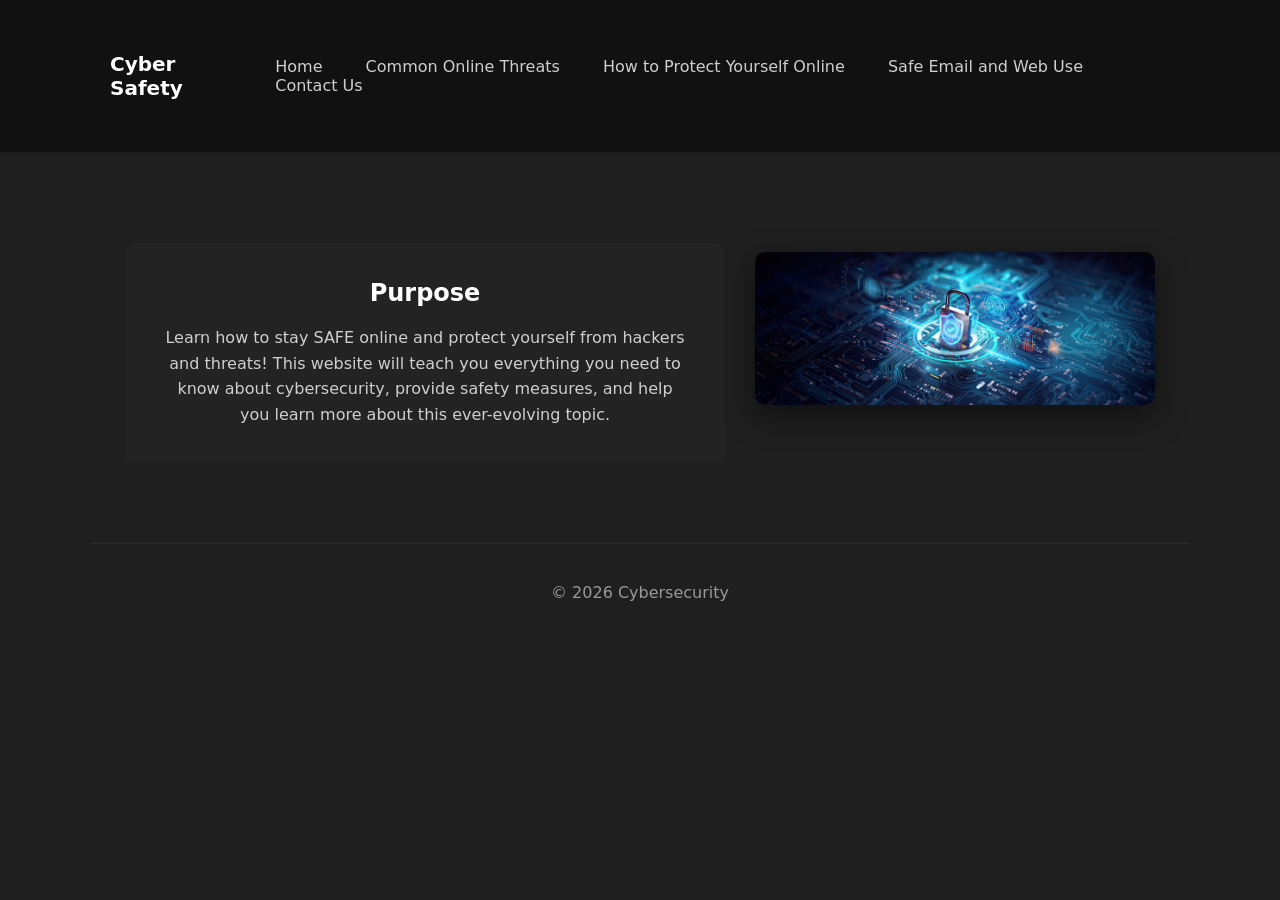
<file: index.html>
<!doctype html>
<html lang="en">
<head>

<!--
  Author(s):
    - Brayden Updike
-->

  <meta charset="utf-8" />
  <meta name="viewport" content="width=device-width,initial-scale=1" />
  <title>Cyber Safety — Home</title>
  <link rel="stylesheet" href="css/styles.css">

</head>
<body>
  <header class="site-header">
    <div class="container header-inner">
      <h1 class="logo">Cyber Safety</h1>
      <nav class="site-nav">
        <a href="index.html">Home</a>
        <a href="common-threats.html">Common Online Threats</a>
        <a href="protect-yourself.html">How to Protect Yourself Online</a>
        <a href="safe-email.html">Safe Email and Web Use</a>
        <a href="contact.html">Contact Us</a>
      </nav>
    </div>
  </header>

  <main class="hero container">
  <section class="intro">
    <h2>Purpose</h2>
    <p>Learn how to stay SAFE online and protect yourself from hackers and threats! This website will teach you everything you need to know about cybersecurity, provide safety measures, and help you learn more about this ever-evolving topic.</p>
  </section>
  <aside class="hero-image">
  <img src="images/cyber-security.jpg" alt="Cybersecurity digital lock image" class="hero-photo">
</aside>
</main>


  <footer class="site-footer container">
    <p>&copy; 2026 Cybersecurity</p>
  </footer>
</body>
</html>
</file>
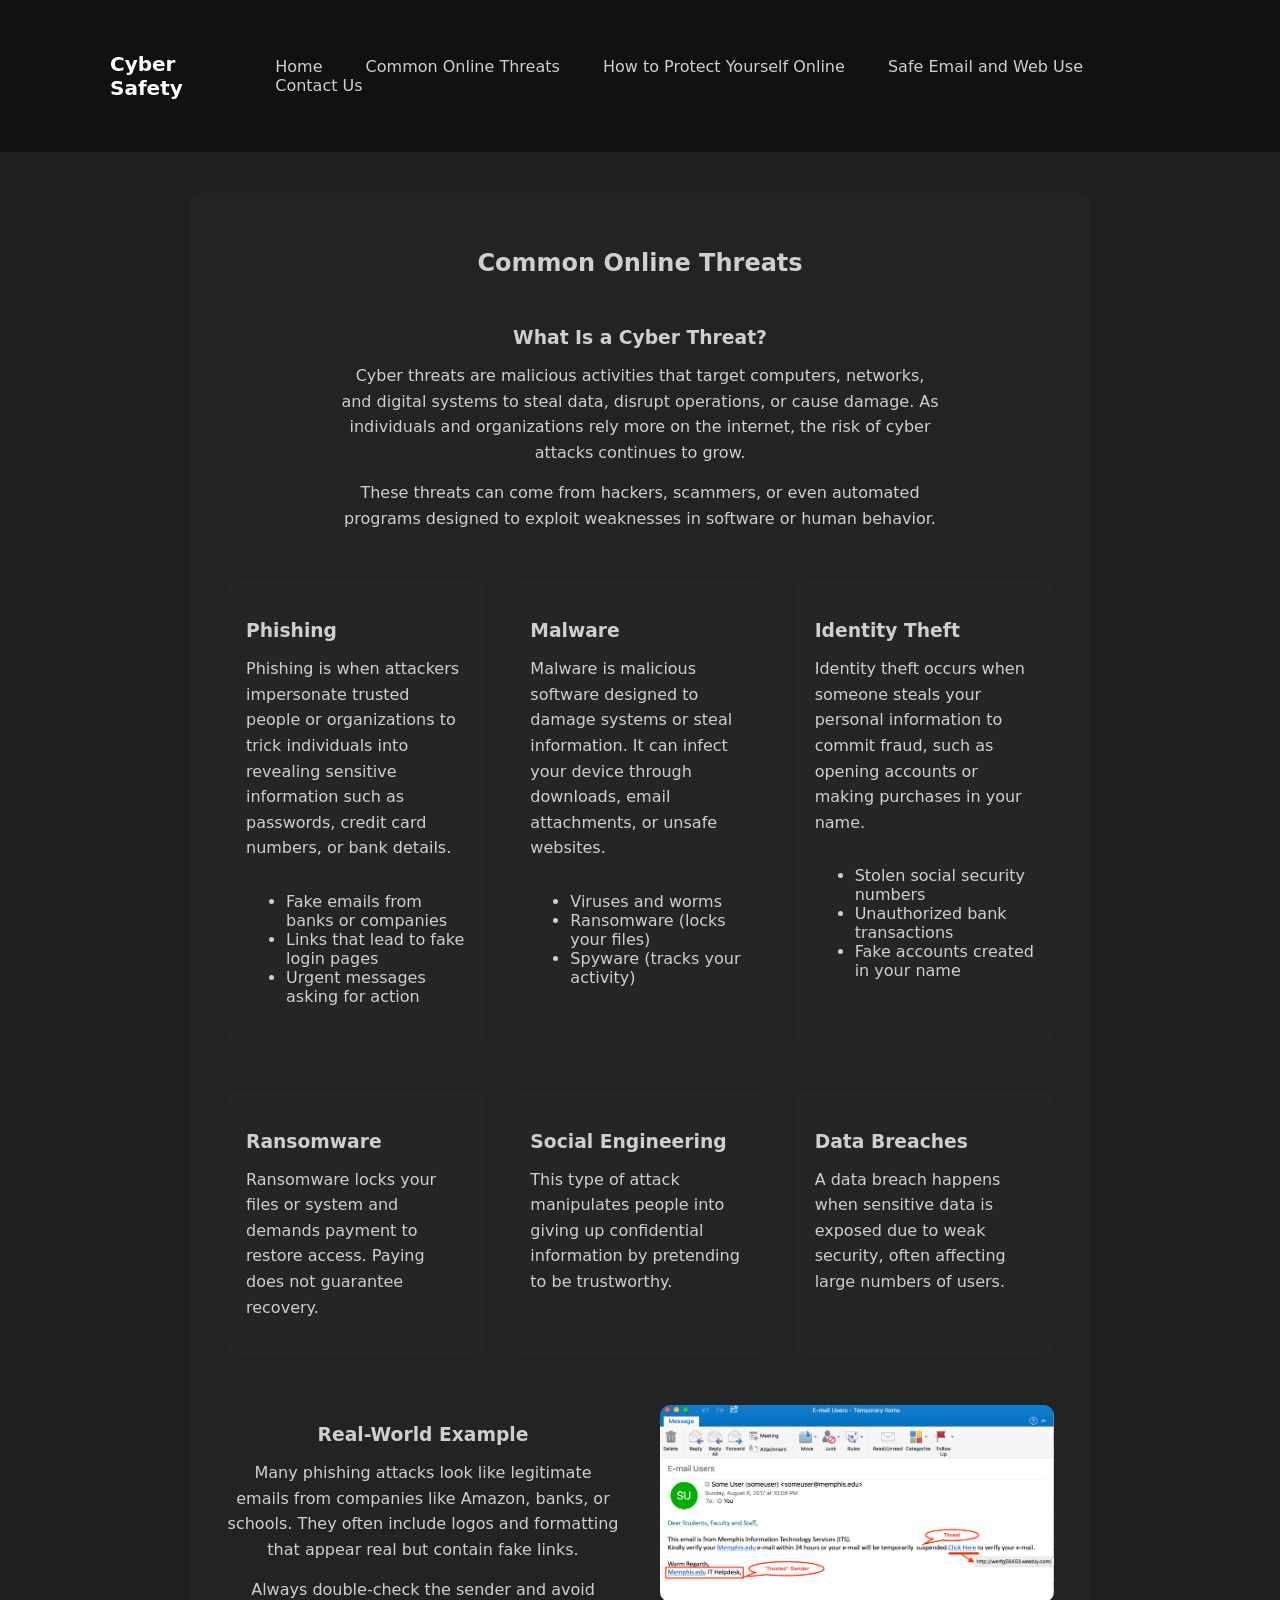
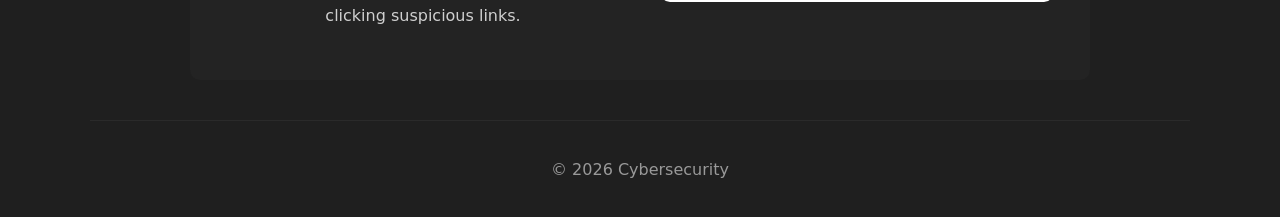
<file: common-threats.html>
<!doctype html>
<html lang="en">
<head>
<!--
  Author(s):
    - Brayden Updike
-->
  <meta charset="utf-8" />
  <meta name="viewport" content="width=device-width,initial-scale=1" />
  <title>Common Online Threats</title>
  <link rel="stylesheet" href="css/styles.css">
</head>

<body>
  <header class="site-header">
    <div class="container header-inner">
      <h1 class="logo">Cyber Safety</h1>
      <nav class="site-nav">
        <a href="index.html">Home</a>
        <a href="common-threats.html">Common Online Threats</a>
        <a href="protect-yourself.html">How to Protect Yourself Online</a>
        <a href="safe-email.html">Safe Email and Web Use</a>
        <a href="contact.html">Contact Us</a>
      </nav>
    </div>
  </header>

  <main class="panel container">

    <h2 class="center">Common Online Threats</h2>

    <!-- Intro -->
    <section>
      <h3>What Is a Cyber Threat?</h3>
      <p>
        Cyber threats are malicious activities that target computers, networks, and digital systems to steal data, disrupt operations, or cause damage. As individuals and organizations rely more on the internet, the risk of cyber attacks continues to grow.
      </p>
      <p>
        These threats can come from hackers, scammers, or even automated programs designed to exploit weaknesses in software or human behavior.
      </p>
    </section>

    <!-- Threat Cards -->
    <section class="three-col">

      <div class="card">
        <h3>Phishing</h3>
        <p>
          Phishing is when attackers impersonate trusted people or organizations to trick individuals into revealing sensitive information such as passwords, credit card numbers, or bank details.
        </p>
        <ul>
          <li>Fake emails from banks or companies</li>
          <li>Links that lead to fake login pages</li>
          <li>Urgent messages asking for action</li>
        </ul>
      </div>

      <div class="card">
        <h3>Malware</h3>
        <p>
          Malware is malicious software designed to damage systems or steal information. It can infect your device through downloads, email attachments, or unsafe websites.
        </p>
        <ul>
          <li>Viruses and worms</li>
          <li>Ransomware (locks your files)</li>
          <li>Spyware (tracks your activity)</li>
        </ul>
      </div>

      <div class="card">
        <h3>Identity Theft</h3>
        <p>
          Identity theft occurs when someone steals your personal information to commit fraud, such as opening accounts or making purchases in your name.
        </p>
        <ul>
          <li>Stolen social security numbers</li>
          <li>Unauthorized bank transactions</li>
          <li>Fake accounts created in your name</li>
        </ul>
      </div>

    </section>

    <!-- Additional Threats -->
    <section class="three-col">

      <div class="card">
        <h3>Ransomware</h3>
        <p>
          Ransomware locks your files or system and demands payment to restore access. Paying does not guarantee recovery.
        </p>
      </div>

      <div class="card">
        <h3>Social Engineering</h3>
        <p>
          This type of attack manipulates people into giving up confidential information by pretending to be trustworthy.
        </p>
      </div>

      <div class="card">
        <h3>Data Breaches</h3>
        <p>
          A data breach happens when sensitive data is exposed due to weak security, often affecting large numbers of users.
        </p>
      </div>

    </section>

    <!-- Image Section -->
    <section class="two-col">
      <div>
        <h3>Real-World Example</h3>
        <p>
          Many phishing attacks look like legitimate emails from companies like Amazon, banks, or schools. They often include logos and formatting that appear real but contain fake links.
        </p>
        <p>
          Always double-check the sender and avoid clicking suspicious links.
        </p>
      </div>

      <div>
        <img src="images/phishing-example.jpg" alt="Example of phishing email">
      </div>
    </section>

  </main>

  <footer class="site-footer container">
    <p>&copy; 2026 Cybersecurity</p>
  </footer>

</body>
</html>
</file>
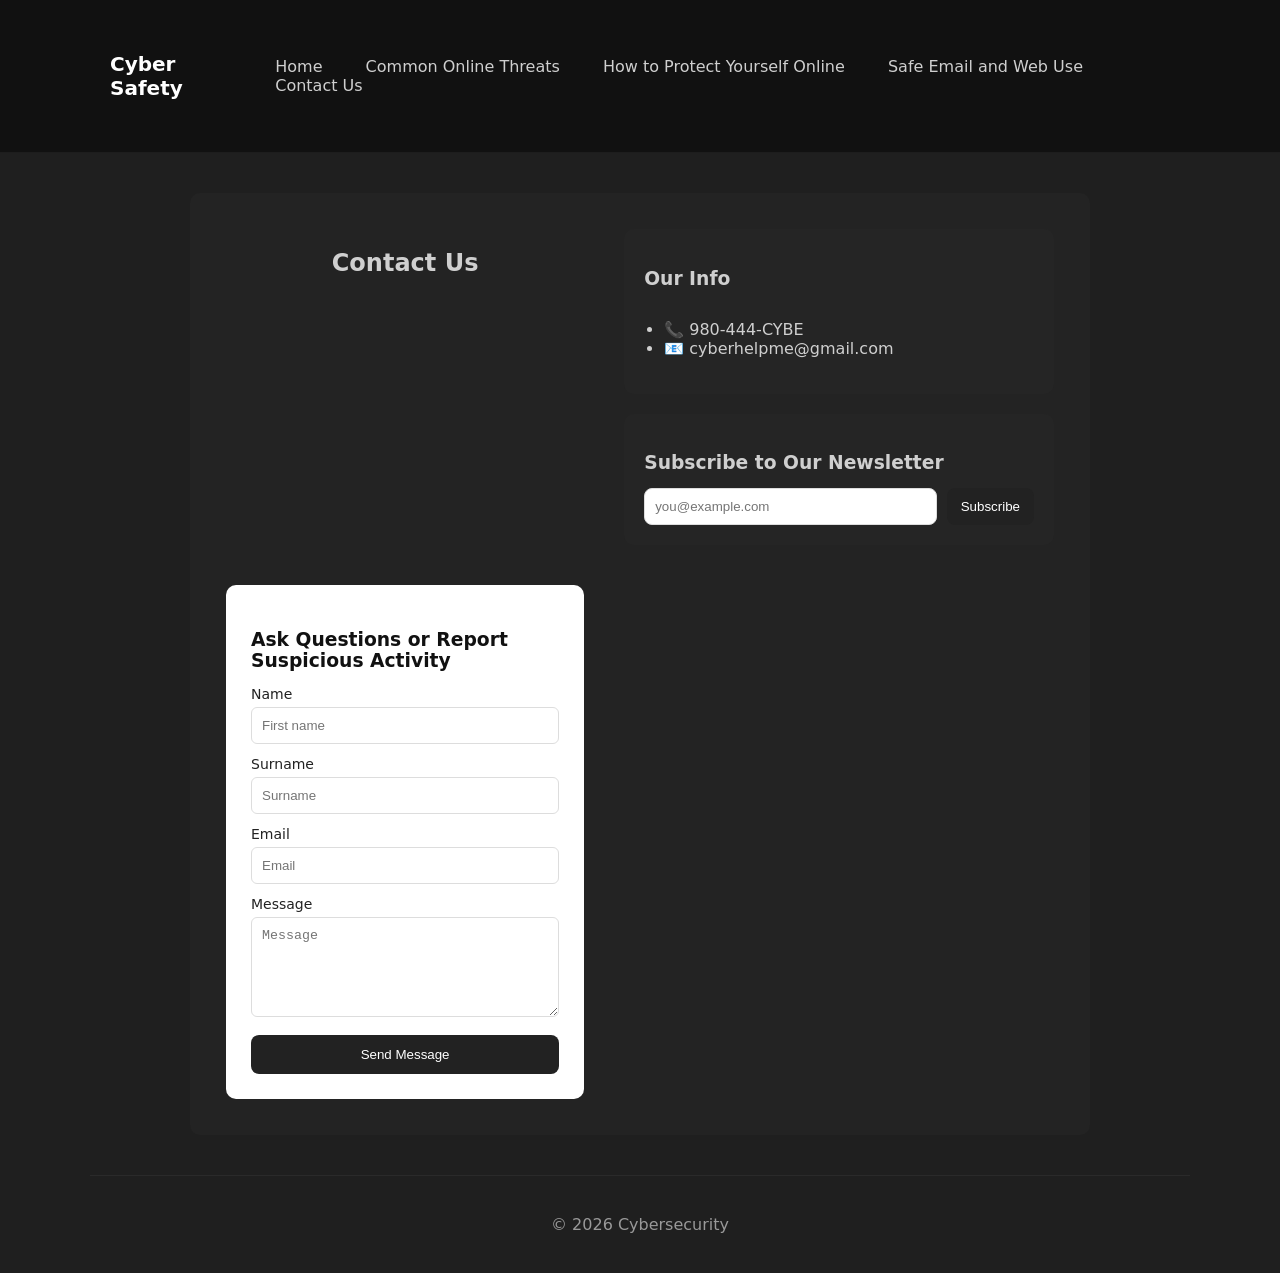
<file: contact.html>
<!doctype html>
<html lang="en">
<head>

  <!--
  Author(s):
    - Brayden Updike
-->

  <meta charset="utf-8" />
  <meta name="viewport" content="width=device-width,initial-scale=1" />
  <title>Contact Us</title>
  <link rel="stylesheet" href="css/styles.css">

</head>

<body>
  <header class="site-header">
    <div class="container header-inner">
      <h1 class="logo">Cyber Safety</h1>
      <nav class="site-nav">
        <a href="index.html">Home</a>
        <a href="common-threats.html">Common Online Threats</a>
        <a href="protect-yourself.html">How to Protect Yourself Online</a>
        <a href="safe-email.html">Safe Email and Web Use</a>
        <a href="contact.html">Contact Us</a>
      </nav>
    </div>
  </header>

  <main class="panel container contact-grid">

    <h2 class="center">Contact Us</h2>

    <!-- LEFT SIDE -->
    <div class="contact-left">

      <div class="card">
        <h3>Our Info</h3>
        <ul>
          <li>📞 980-444-CYBE</li>
          <li>📧 cyberhelpme@gmail.com</li>
        </ul>
      </div>

      <div class="card">
        <h3>Subscribe to Our Newsletter</h3>
        <form class="newsletter">
          <input type="email" placeholder="you@example.com" required>
          <button type="submit">Subscribe</button>
        </form>
      </div>

    </div>

    <!-- RIGHT SIDE -->
    <div class="contact-right">

      <form id="contactForm" class="contact-form" novalidate>

        <h3>Ask Questions or Report Suspicious Activity</h3>

        <label>
          Name
          <input type="text" id="name" placeholder="First name" required>
          <small class="error"></small>
        </label>

        <label>
          Surname
          <input type="text" id="surname" placeholder="Surname" required>
          <small class="error"></small>
        </label>

        <label>
          Email
          <input type="email" id="email" placeholder="Email" required>
          <small class="error"></small>
        </label>

        <label>
          Message
          <textarea id="message" placeholder="Message" required></textarea>
          <small class="error"></small>
        </label>

        <button type="submit">Send Message</button>

      </form>

    </div>

  </main>

  <footer class="site-footer container">
    <p>&copy; 2026 Cybersecurity</p>
  </footer>

  <!-- VALIDATION SCRIPT -->
  <script>
  const form = document.getElementById('contactForm');

  form.addEventListener('submit', function(e) {
    e.preventDefault();

    let isValid = true;

    const name = document.getElementById('name');
    const surname = document.getElementById('surname');
    const email = document.getElementById('email');
    const message = document.getElementById('message');

    // Clear previous errors
    document.querySelectorAll('.error').forEach(el => el.textContent = '');

    // Name validation
    if (name.value.trim() === '') {
      showError(name, "Name is required");
      isValid = false;
    }

    // Surname validation
    if (surname.value.trim() === '') {
      showError(surname, "Surname is required");
      isValid = false;
    }

    // Email validation
    if (!validateEmail(email.value)) {
      showError(email, "Enter a valid email");
      isValid = false;
    }

    // Message validation
    if (message.value.trim().length < 10) {
      showError(message, "Message must be at least 10 characters");
      isValid = false;
    }

    if (isValid) {
      alert("Form submitted successfully! (Demo only)");
      form.reset();
    }
  });

  function showError(input, message) {
    const error = input.parentElement.querySelector('.error');
    error.textContent = message;
  }

  function validateEmail(email) {
    return /^[^\s@]+@[^\s@]+\.[^\s@]+$/.test(email);
  }
  </script>

</body>
</html>
</file>
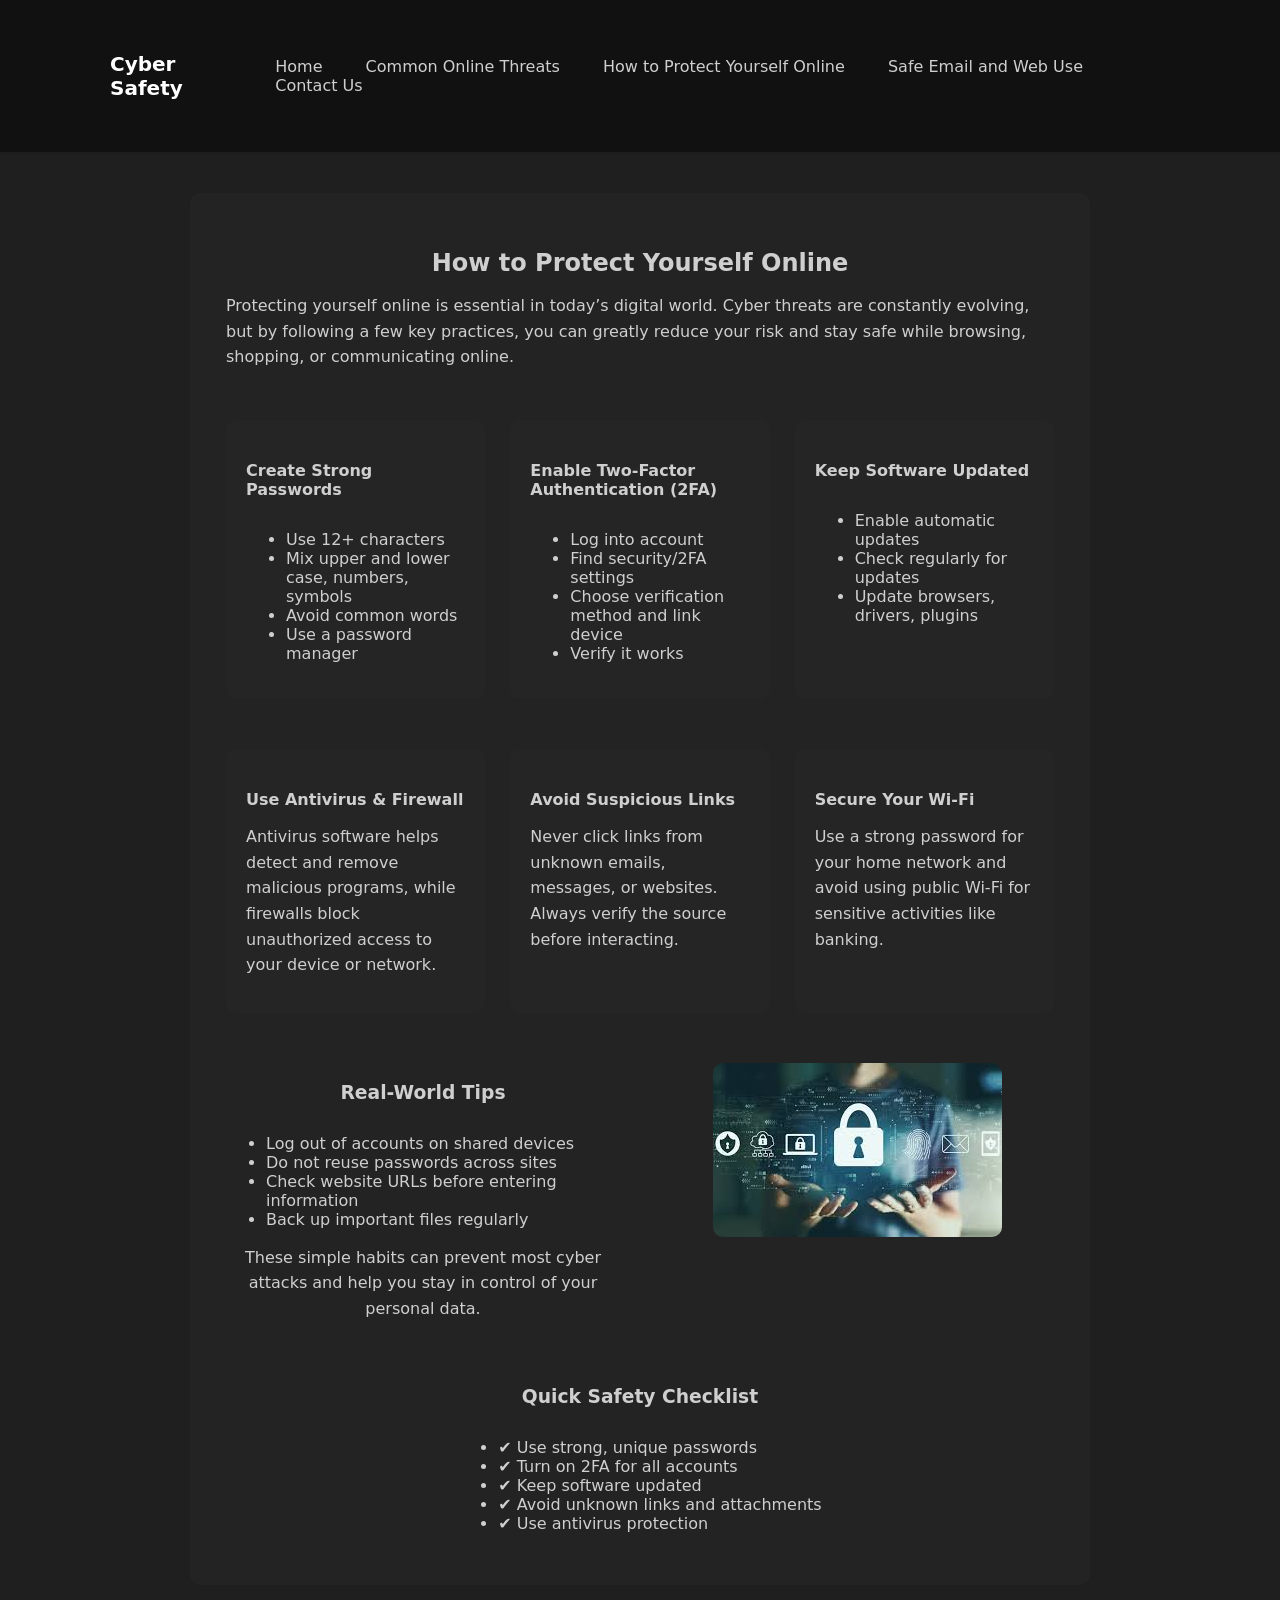
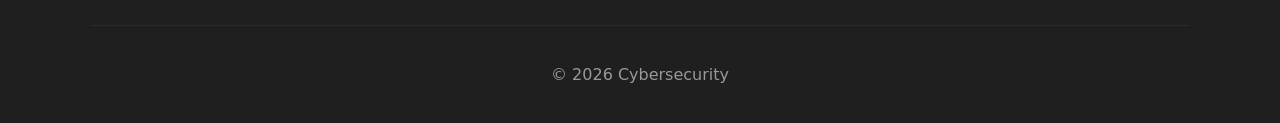
<file: protect-yourself.html>
<!doctype html>
<html lang="en">
<head>
<!--
  Author(s):
    - Brayden Updike
-->
  <meta charset="utf-8" />
  <meta name="viewport" content="width=device-width,initial-scale=1" />
  <title>How to Protect Yourself Online</title>
  <link rel="stylesheet" href="css/styles.css">
</head>

<body>
  <header class="site-header">
    <div class="container header-inner">
      <h1 class="logo">Cyber Safety</h1>
      <nav class="site-nav">
        <a href="index.html">Home</a>
        <a href="common-threats.html">Common Online Threats</a>
        <a href="protect-yourself.html">How to Protect Yourself Online</a>
        <a href="safe-email.html">Safe Email and Web Use</a>
        <a href="contact.html">Contact Us</a>
      </nav>
    </div>
  </header>

  <main class="panel container">

    <h2 class="center">How to Protect Yourself Online</h2>

    <p>
      Protecting yourself online is essential in today’s digital world. Cyber threats are constantly evolving, but by following a few key practices, you can greatly reduce your risk and stay safe while browsing, shopping, or communicating online.
    </p>

    <!-- MAIN PROTECTION METHODS -->
    <section class="three-col">

      <div class="card">
        <h4>Create Strong Passwords</h4>
        <ul>
          <li>Use 12+ characters</li>
          <li>Mix upper and lower case, numbers, symbols</li>
          <li>Avoid common words</li>
          <li>Use a password manager</li>
        </ul>
      </div>

      <div class="card">
        <h4>Enable Two-Factor Authentication (2FA)</h4>
        <ul>
          <li>Log into account</li>
          <li>Find security/2FA settings</li>
          <li>Choose verification method and link device</li>
          <li>Verify it works</li>
        </ul>
      </div>

      <div class="card">
        <h4>Keep Software Updated</h4>
        <ul>
          <li>Enable automatic updates</li>
          <li>Check regularly for updates</li>
          <li>Update browsers, drivers, plugins</li>
        </ul>
      </div>

    </section>

    <!-- ADDITIONAL PROTECTION METHODS -->
    <section class="three-col">

      <div class="card">
        <h4>Use Antivirus & Firewall</h4>
        <p>
          Antivirus software helps detect and remove malicious programs, while firewalls block unauthorized access to your device or network.
        </p>
      </div>

      <div class="card">
        <h4>Avoid Suspicious Links</h4>
        <p>
          Never click links from unknown emails, messages, or websites. Always verify the source before interacting.
        </p>
      </div>

      <div class="card">
        <h4>Secure Your Wi-Fi</h4>
        <p>
          Use a strong password for your home network and avoid using public Wi-Fi for sensitive activities like banking.
        </p>
      </div>

    </section>

    <!-- REAL WORLD TIPS + IMAGE -->
    <section class="two-col">

      <div>
        <h3>Real-World Tips</h3>
        <ul>
          <li>Log out of accounts on shared devices</li>
          <li>Do not reuse passwords across sites</li>
          <li>Check website URLs before entering information</li>
          <li>Back up important files regularly</li>
        </ul>

        <p>
          These simple habits can prevent most cyber attacks and help you stay in control of your personal data.
        </p>
      </div>

      <div>
        <img src="images/security-tips.jpg" alt="Online safety illustration">
      </div>

    </section>

    <!-- QUICK CHECKLIST -->
    <section>
      <h3>Quick Safety Checklist</h3>
      <ul>
        <li>✔ Use strong, unique passwords</li>
        <li>✔ Turn on 2FA for all accounts</li>
        <li>✔ Keep software updated</li>
        <li>✔ Avoid unknown links and attachments</li>
        <li>✔ Use antivirus protection</li>
      </ul>
    </section>

  </main>

  <footer class="site-footer container">
    <p>&copy; 2026 Cybersecurity</p>
  </footer>

</body>
</html>
</file>
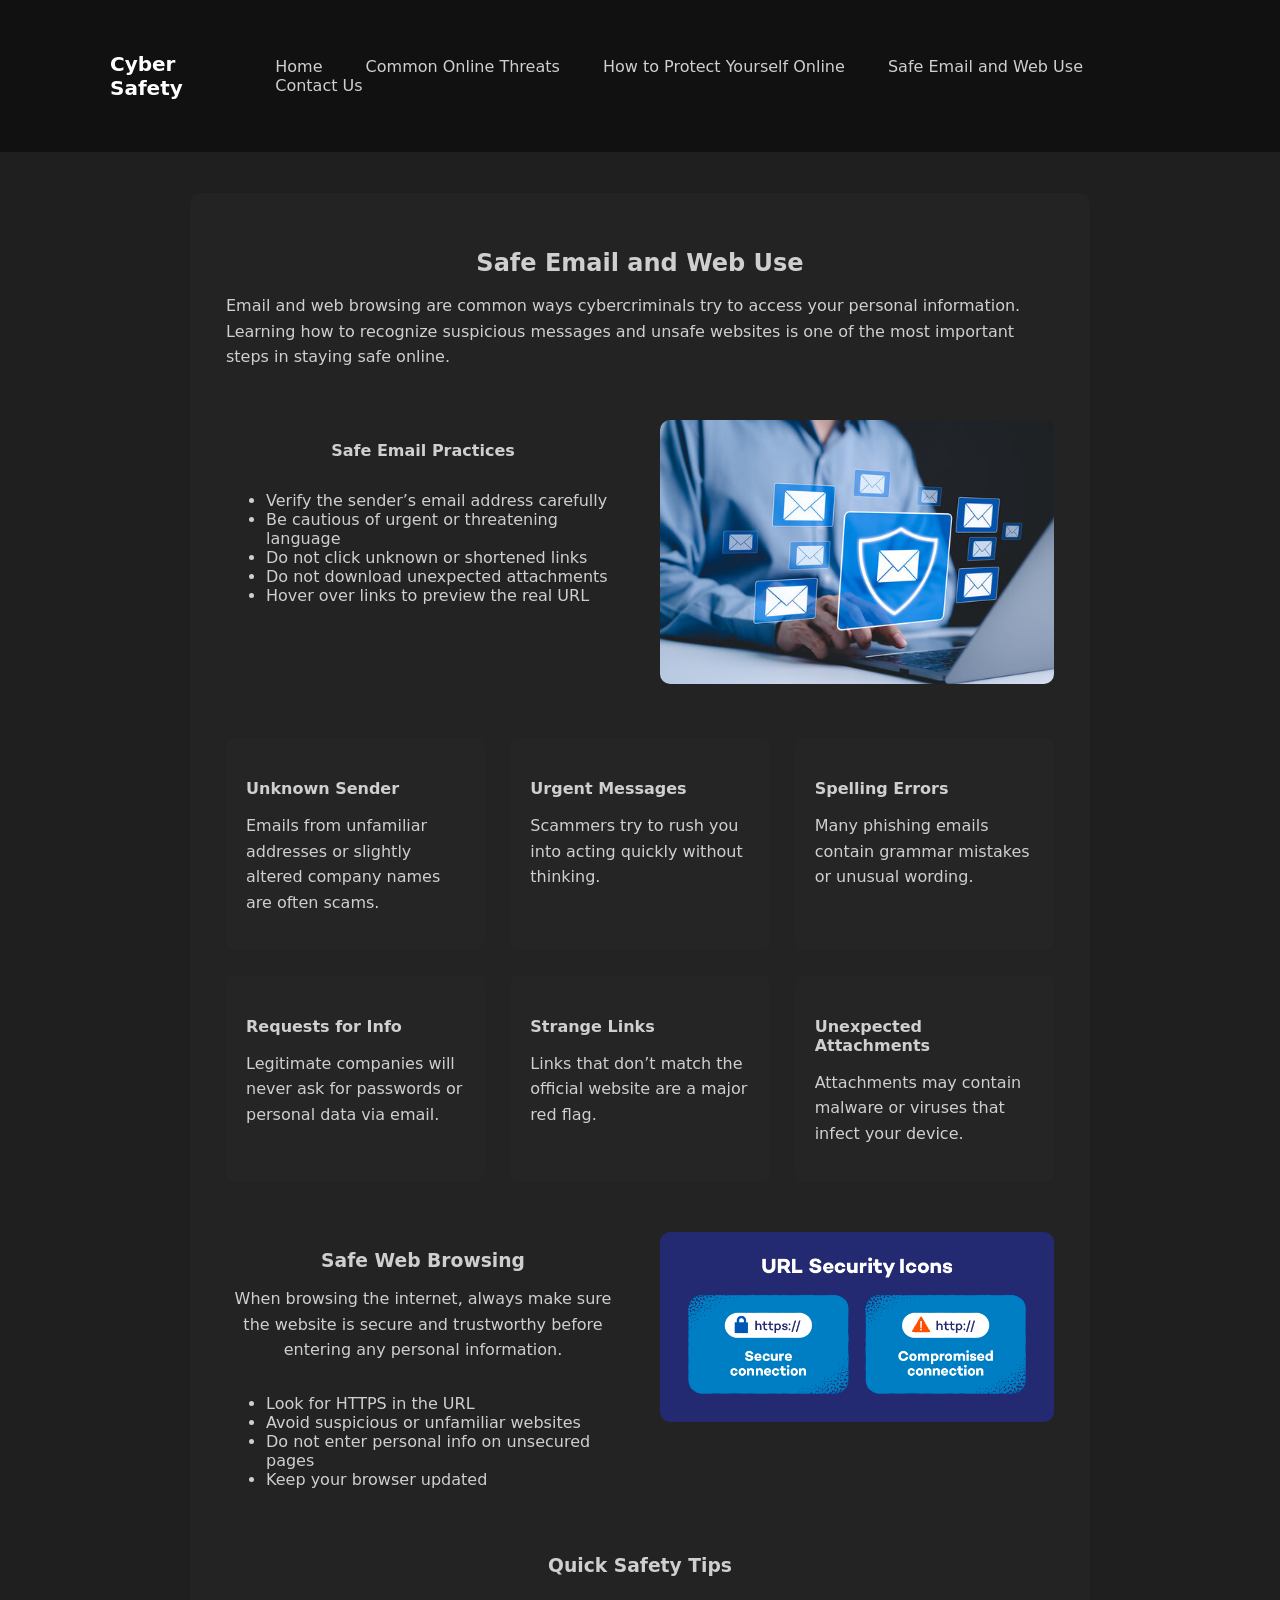
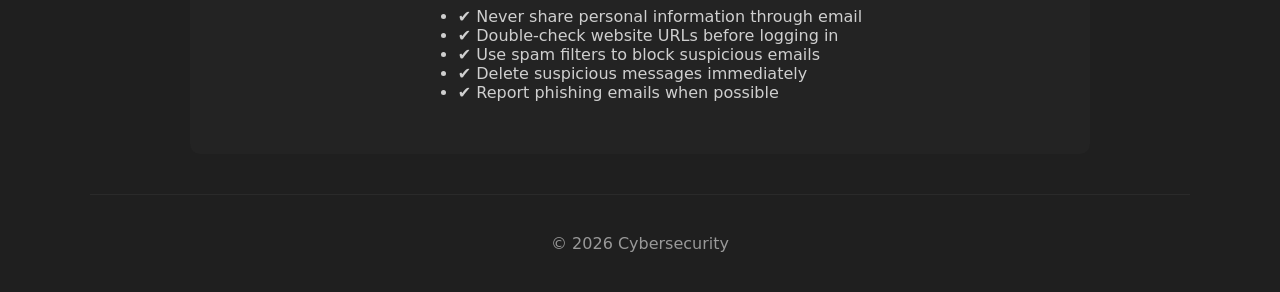
<file: safe-email.html>
<!doctype html>
<html lang="en">
<head>
<!--
  Author(s):
    - Brayden Updike
-->
  <meta charset="utf-8" />
  <meta name="viewport" content="width=device-width,initial-scale=1" />
  <title>Safe Email and Web Use</title>
  <link rel="stylesheet" href="css/styles.css">
</head>

<body>
  <header class="site-header">
    <div class="container header-inner">
      <h1 class="logo">Cyber Safety</h1>
      <nav class="site-nav">
        <a href="index.html">Home</a>
        <a href="common-threats.html">Common Online Threats</a>
        <a href="protect-yourself.html">How to Protect Yourself Online</a>
        <a href="safe-email.html">Safe Email and Web Use</a>
        <a href="contact.html">Contact Us</a>
      </nav>
    </div>
  </header>

  <main class="panel container">

    <h2 class="center">Safe Email and Web Use</h2>

    <p>
      Email and web browsing are common ways cybercriminals try to access your personal information. Learning how to recognize suspicious messages and unsafe websites is one of the most important steps in staying safe online.
    </p>

    <!-- EMAIL PRACTICES -->
    <section class="two-col">
      <div>
        <h4>Safe Email Practices</h4>
        <ul>
          <li>Verify the sender’s email address carefully</li>
          <li>Be cautious of urgent or threatening language</li>
          <li>Do not click unknown or shortened links</li>
          <li>Do not download unexpected attachments</li>
          <li>Hover over links to preview the real URL</li>
        </ul>
      </div>

      <div>
        <img src="images/cyber-email.jpg" alt="Cyber email security image">
      </div>
    </section>

    <!-- WARNING SIGNS -->
    <section class="three-col">

      <div class="card">
        <h4>Unknown Sender</h4>
        <p>Emails from unfamiliar addresses or slightly altered company names are often scams.</p>
      </div>

      <div class="card">
        <h4>Urgent Messages</h4>
        <p>Scammers try to rush you into acting quickly without thinking.</p>
      </div>

      <div class="card">
        <h4>Spelling Errors</h4>
        <p>Many phishing emails contain grammar mistakes or unusual wording.</p>
      </div>

      <div class="card">
        <h4>Requests for Info</h4>
        <p>Legitimate companies will never ask for passwords or personal data via email.</p>
      </div>

      <div class="card">
        <h4>Strange Links</h4>
        <p>Links that don’t match the official website are a major red flag.</p>
      </div>

      <div class="card">
        <h4>Unexpected Attachments</h4>
        <p>Attachments may contain malware or viruses that infect your device.</p>
      </div>

    </section>

    <!-- SAFE BROWSING -->
    <section class="two-col">

      <div>
        <h3>Safe Web Browsing</h3>
        <p>
          When browsing the internet, always make sure the website is secure and trustworthy before entering any personal information.
        </p>
        <ul>
          <li>Look for HTTPS in the URL</li>
          <li>Avoid suspicious or unfamiliar websites</li>
          <li>Do not enter personal info on unsecured pages</li>
          <li>Keep your browser updated</li>
        </ul>
      </div>

      <div>
        <img src="images/safe-browsing.jpg" alt="Safe browsing illustration">
      </div>

    </section>

    <!-- QUICK TIPS -->
    <section>
      <h3>Quick Safety Tips</h3>
      <ul>
        <li>✔ Never share personal information through email</li>
        <li>✔ Double-check website URLs before logging in</li>
        <li>✔ Use spam filters to block suspicious emails</li>
        <li>✔ Delete suspicious messages immediately</li>
        <li>✔ Report phishing emails when possible</li>
      </ul>
    </section>

  </main>

  <footer class="site-footer container">
    <p>&copy; 2026 Cybersecurity</p>
  </footer>

</body>
</html>
</file>
<file: css/styles.css>
:root{
  --bg:#1f1f1f;
  --panel:#232323;
  --muted:#cfcfcf;
  --accent:#ffffff;
  --container-width:1100px;
}

/* ===== Reset ===== */
*{box-sizing:border-box}
html,body{
  height:100%;
  margin:0;
  font-family:system-ui,-apple-system,"Segoe UI",Roboto,"Helvetica Neue",Arial;
}

body{
  background:var(--bg);
  color:var(--muted);
  -webkit-font-smoothing:antialiased;
}

/* ===== Layout ===== */
.container{
  max-width:var(--container-width);
  margin:0 auto;
  padding:40px 20px;
}

section{
  margin-top:50px;
}

/* ===== Header ===== */
.site-header{
  background:#111;
  padding:12px 0;
  border-bottom:1px solid rgba(255,255,255,0.05);
}

.header-inner{
  display:flex;
  align-items:center;
  justify-content:space-between;
}

.logo{
  color:var(--accent);
  margin:0;
  font-size:20px;
}

/* ===== Navigation ===== */
.site-nav a{
  color:var(--muted);
  text-decoration:none;
  margin-left:18px;
  padding:8px 10px;
  border-radius:8px;
  transition:0.3s;
}

.site-nav a:hover{
  background:rgba(255,255,255,0.05);
  color:var(--accent);
}

/* ===== Hero Section ===== */
.hero{
  display:flex;
  justify-content:center;
  gap:30px;
  align-items:center;
  padding:40px 0;
  flex-wrap:wrap;
}

.intro{
  flex:1;
  background:var(--panel);
  padding:36px;
  border-radius:10px;
  text-align:center;
  max-width:600px;
}

.intro h2{
  color:var(--accent);
  margin-top:0;
}

.intro p{
  max-width:600px;
  margin:18px auto 0;
  line-height:1.6;
}

.hero-image img{
  max-width:400px;
  border-radius:10px;
  display:block;
}

/* ===== Panels ===== */
.panel{
  background:var(--panel);
  padding:36px;
  border-radius:10px;
  margin:40px auto;
  max-width:900px;
}

/* ===== Center Text ===== */
.center{
  text-align:center;
}

/* ===== Text Layout ===== */
.panel section{
  text-align:center;
}

section p{
  max-width:600px;
  margin:0 auto 15px;
}

ul{
  text-align:left;
  display:inline-block;
}

/* ===== Columns ===== */
.two-col{
  display:flex;
  justify-content:center;
  gap:40px;
  flex-wrap:wrap;
}

.two-col > *{
  flex:1;
  min-width:280px;
  max-width:400px;
}

.three-col{
  display:grid;
  grid-template-columns:repeat(auto-fit, minmax(250px, 1fr));
  gap:25px;
}

/* ===== Cards ===== */
.card{
  background:#252525;
  padding:20px;
  border-radius:10px;
  transition:0.3s;
  text-align:left;
}

.card:hover{
  transform:translateY(-5px);
}

/* ===== Typography ===== */
h2, h3, h4{
  margin-bottom:15px;
}

p{
  line-height:1.6;
  margin-bottom:15px;
}

/* ===== Footer ===== */
.site-footer{
  border-top:1px solid rgba(255,255,255,0.05);
  padding:20px 0;
  margin-top:40px;
  text-align:center;
  color:#999;
}

/* ===== Contact Page (IMPROVED) ===== */
.contact-grid{
  display:grid;
  grid-template-columns:1fr 1.2fr;
  gap:40px;
  align-items:start;
}

.contact-left{
  display:flex;
  flex-direction:column;
  gap:20px;
}

.contact-left ul{
  list-style:disc;
  padding-left:20px;
}

/* ===== Forms ===== */
.contact-form{
  background:#fff;
  color:#111;
  padding:25px;
  border-radius:10px;
  width:100%;
}

.contact-form label{
  display:block;
  margin-bottom:12px;
  color:#222;
  font-size:14px;
}

.contact-form input,
.contact-form textarea{
  width:100%;
  padding:10px;
  border:1px solid #ddd;
  border-radius:6px;
  margin-top:5px;
}

.contact-form textarea{
  min-height:100px;
  resize:vertical;
}

.contact-form button{
  display:block;
  margin-top:15px;
  padding:12px;
  border-radius:8px;
  background:#222;
  color:#fff;
  border:none;
  cursor:pointer;
  width:100%;
}

/* ===== Newsletter Fix ===== */
.newsletter{
  display:flex;
  gap:10px;
  margin-top:10px;
}

.newsletter input{
  flex:1;
  padding:10px;
  border-radius:8px;
  border:1px solid #ddd;
}

.newsletter button{
  padding:10px 14px;
  border-radius:8px;
  background:#222;
  color:#fff;
  border:none;
  cursor:pointer;
  white-space:nowrap;
}

/* ===== Validation Errors (NEW) ===== */
.error{
  color:#ff4d4d;
  font-size:12px;
  margin-top:4px;
  display:block;
}

/* ===== Images ===== */
img{
  max-width:100%;
  height:auto;
  border-radius:10px;
}

/* ===== Hero Image ===== */
.hero-photo{
  width:100%;
  max-width:550px;
  height:auto;
  border-radius:10px;
  box-shadow:0 10px 30px rgba(0,0,0,0.5);
}

/* ===== Responsive ===== */
@media (max-width:900px){
  .hero{
    flex-direction:column;
  }

  .site-nav{
    display:none;
  }

  .contact-grid{
    grid-template-columns:1fr;
  }
}
</file>
